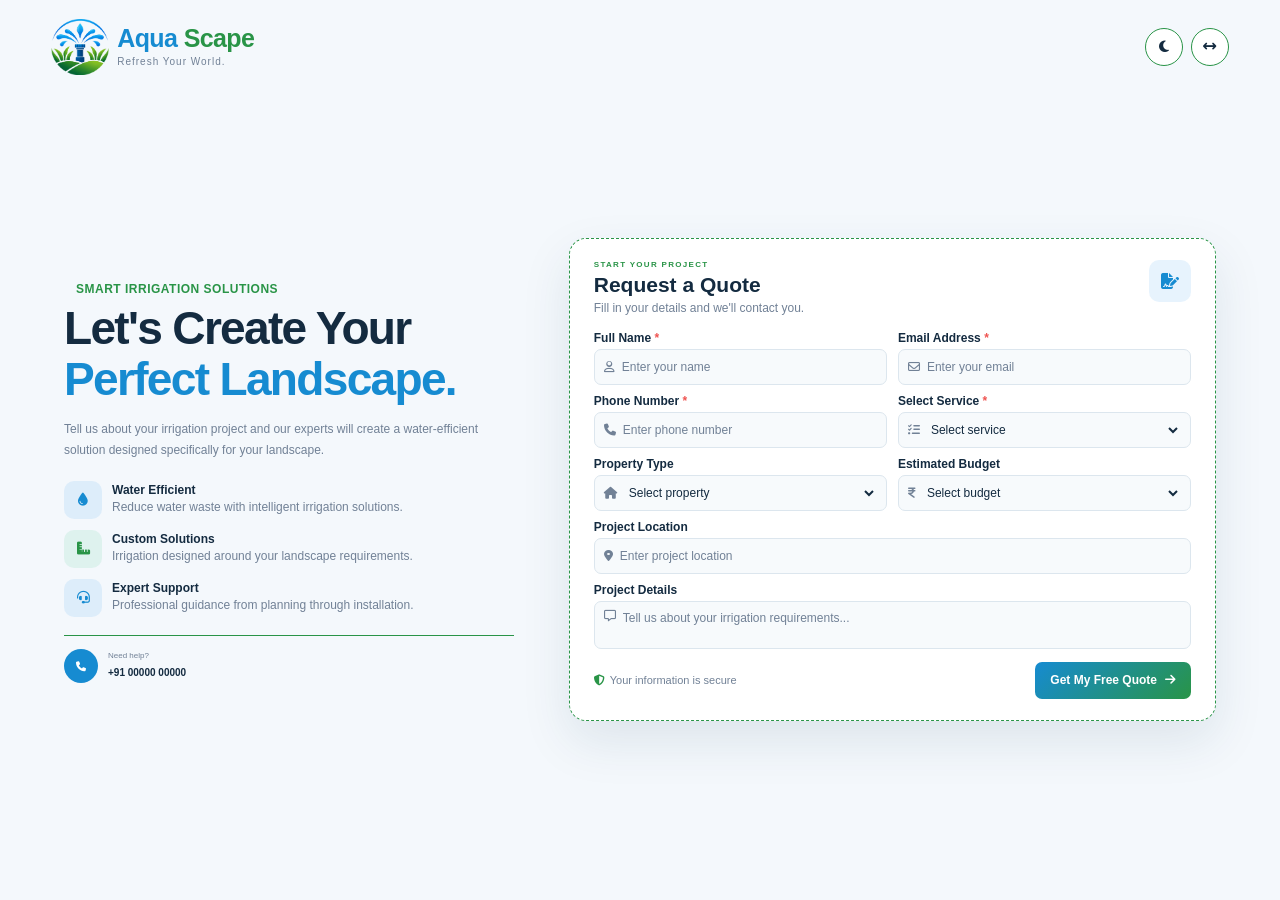
<file: quote.html>
<!DOCTYPE html>
<html lang="en" dir="ltr">

<head>
    <meta charset="UTF-8">
    <meta name="viewport" content="width=device-width, initial-scale=1.0">

    <title>Get a Quote | AquaScape</title>

    <!-- CSS -->
    <link rel="stylesheet" href="quote.css">

    <!-- Google Font -->
    <link rel="preconnect" href="https://fonts.googleapis.com">
    <link rel="preconnect" href="https://fonts.gstatic.com" crossorigin>

    <link
        href="https://fonts.googleapis.com/css2?family=Inter:wght@400;500;600;700;800&display=swap"
        rel="stylesheet">

    <!-- Font Awesome -->
    <link
        rel="stylesheet"
        href="https://cdnjs.cloudflare.com/ajax/libs/font-awesome/6.5.2/css/all.min.css">
</head>

<body>

    <!-- ==================================================
         TOP BRAND + CONTROLS
    =================================================== -->

    <div class="quote-top">

        <!-- Brand -->
        <a href="index.html" class="quote-brand">

            <img
                src="images/logo.png"
                alt="AquaScape Logo">

            <div class="brand-content">

                <div class="brand-name">
                    <span class="aqua">Aqua</span>  
                    
                    <span class="scape">Scape</span>
                </div>

                <span class="brand-tagline">
                    Refresh Your World.
                </span>

            </div>

        </a>


        <!-- Theme + RTL -->
        <div class="quote-controls">

            <button
                class="control-btn"
                id="themeToggle"
                type="button"
                title="Dark Mode">

                <i class="fa-solid fa-moon"></i>

            </button>


            <button
                class="control-btn rtl-btn"
                id="rtlToggle"
                type="button"
                title="RTL">

                <i class="fa-solid fa-arrows-left-right"></i>


            </button>

        </div>

    </div>



    <!-- ==================================================
         MAIN
    =================================================== -->

    <main class="quote-wrapper">


        <!-- ==================================================
             LEFT CONTENT
        =================================================== -->

        <section class="quote-intro">

            <div class="quote-tag">


                SMART IRRIGATION SOLUTIONS

            </div>


            <h1>

                Let's Create Your

                <span>
                    Perfect Landscape.
                </span>

            </h1>


            <p class="intro-text">

                Tell us about your irrigation project and our
                experts will create a water-efficient solution
                designed specifically for your landscape.

            </p>


            <!-- Features -->

            <div class="features">


                <div class="feature-item">

                    <div class="feature-icon blue">

                        <i class="fa-solid fa-droplet"></i>

                    </div>

                    <div>

                        <h3>
                            Water Efficient
                        </h3>

                        <p>
                            Reduce water waste with intelligent
                            irrigation solutions.
                        </p>

                    </div>

                </div>



                <div class="feature-item">

                    <div class="feature-icon green">

                        <i class="fa-solid fa-ruler-combined"></i>

                    </div>

                    <div>

                        <h3>
                            Custom Solutions
                        </h3>

                        <p>
                            Irrigation designed around your
                            landscape requirements.
                        </p>

                    </div>

                </div>



                <div class="feature-item">

                    <div class="feature-icon blue">

                        <i class="fa-solid fa-headset"></i>

                    </div>

                    <div>

                        <h3>
                            Expert Support
                        </h3>

                        <p>
                            Professional guidance from planning
                            through installation.
                        </p>

                    </div>

                </div>


            </div>


            <!-- Contact -->

            <div class="quick-contact">

                <div class="phone-icon">

                    <i class="fa-solid fa-phone"></i>

                </div>

                <div>

                    <small>
                        Need help?
                    </small>

                    <strong>
                        +91 00000 00000
                    </strong>

                </div>

            </div>


        </section>



        <!-- ==================================================
             QUOTE FORM
        =================================================== -->

        <section class="quote-card">


            <!-- Form Heading -->

            <div class="form-heading">

                <div>

                    <span class="form-small-title">
                        START YOUR PROJECT
                    </span>

                    <h2>
                        Request a Quote
                    </h2>

                    <p>
                        Fill in your details and we'll contact you.
                    </p>

                </div>


                <div class="form-heading-icon">

                    <i class="fa-solid fa-file-signature"></i>

                </div>

            </div>



            <!-- Form -->

            <form id="quoteForm">


                <div class="form-grid">


                    <!-- Full Name -->

                    <div class="form-group">

                        <label for="fullName">
                            Full Name <span>*</span>
                        </label>

                        <div class="input-box">

                            <i class="fa-regular fa-user"></i>

                            <input
                                type="text"
                                id="fullName"
                                placeholder="Enter your name"
                                required>

                        </div>

                    </div>



                    <!-- Email -->

                    <div class="form-group">

                        <label for="email">
                            Email Address <span>*</span>
                        </label>

                        <div class="input-box">

                            <i class="fa-regular fa-envelope"></i>

                            <input
                                type="email"
                                id="email"
                                placeholder="Enter your email"
                                required>

                        </div>

                    </div>



                    <!-- Phone -->

                    <div class="form-group">

                        <label for="phone">
                            Phone Number <span>*</span>
                        </label>

                        <div class="input-box">

                            <i class="fa-solid fa-phone"></i>

                            <input
                                type="tel"
                                id="phone"
                                placeholder="Enter phone number"
                                required>

                        </div>

                    </div>



                    <!-- Service -->

                    <div class="form-group">

                        <label for="service">
                            Select Service <span>*</span>
                        </label>

                        <div class="input-box">

                            <i class="fa-solid fa-list-check"></i>

                            <select id="service" required>

                                <option value="">
                                    Select service
                                </option>

                                <option>
                                    System Design
                                </option>

                                <option>
                                    Professional Installation
                                </option>

                                <option>
                                    Seasonal Winterization
                                </option>

                                <option>
                                    Smart Irrigation
                                </option>

                                <option>
                                    Water Management
                                </option>

                            </select>

                        </div>

                    </div>



                    <!-- Property -->

                    <div class="form-group">

                        <label for="property">
                            Property Type
                        </label>

                        <div class="input-box">

                            <i class="fa-solid fa-house"></i>

                            <select id="property">

                                <option value="">
                                    Select property
                                </option>

                                <option>
                                    Residential
                                </option>

                                <option>
                                    Commercial
                                </option>

                                <option>
                                    Garden
                                </option>

                                <option>
                                    Lawn
                                </option>

                            </select>

                        </div>

                    </div>



                    <!-- Budget -->

                    <div class="form-group">

                        <label for="budget">
                            Estimated Budget
                        </label>

                        <div class="input-box">

                            <i class="fa-solid fa-indian-rupee-sign"></i>

                            <select id="budget">

                                <option value="">
                                    Select budget
                                </option>

                                <option>
                                    Below ₹25,000
                                </option>

                                <option>
                                    ₹25,000 - ₹50,000
                                </option>

                                <option>
                                    ₹50,000 - ₹1,00,000
                                </option>

                                <option>
                                    Above ₹1,00,000
                                </option>

                                <option>
                                    Not sure
                                </option>

                            </select>

                        </div>

                    </div>



                    <!-- Location -->

                    <div class="form-group full-width">

                        <label for="location">
                            Project Location
                        </label>

                        <div class="input-box">

                            <i class="fa-solid fa-location-dot"></i>

                            <input
                                type="text"
                                id="location"
                                placeholder="Enter project location">

                        </div>

                    </div>



                    <!-- Message -->

                    <div class="form-group full-width">

                        <label for="message">
                            Project Details
                        </label>

                        <div class="input-box message-box">

                            <i class="fa-regular fa-message"></i>

                            <textarea
                                id="message"
                                placeholder="Tell us about your irrigation requirements..."></textarea>

                        </div>

                    </div>


                </div>


                <!-- Form Bottom -->

                <div class="form-bottom">


                    <div class="secure-text">

                        <i class="fa-solid fa-shield-halved"></i>

                        Your information is secure

                    </div>



                    <button
                        type="submit"
                        class="quote-button">

                        Get My Free Quote

                        <i class="fa-solid fa-arrow-right"></i>

                    </button>


                </div>


                <div
                    id="formMessage"
                    class="form-message">
                </div>


            </form>

        </section>


    </main>


    <!-- JavaScript -->
    <script src="get-quote.js"></script>

</body>

</html>
</file>
<file: quote.css>
/* =========================================================
   AQUASCAPE GET QUOTE
========================================================= */

:root {
    --blue: #168bd1;
    --blue-dark: #0869a8;
    --blue-light: #e9f7ff;

    --green: #299447;
    --green-dark: #176c31;
    --green-light: #edf8f0;


    --page-bg: #f4f8fc;
    --card-bg: #ffffff;
    --input-bg: #f7fafc;

    --text: #142b40;
    --muted: #718196;

    --border: #dce6ee;

    --shadow:
        0 20px 50px rgba(20, 60, 90, .10);

    --transition: .3s ease;
}


/* =========================================================
   DARK MODE
========================================================= */

body.dark-theme {

    --page-bg: #000000;
    --card-bg: #101010;
    --input-bg: #181818;

    --text: #ffffff;
    --muted: #a5a5a5;

    --border: #292929;

    --shadow:
        0 20px 50px rgba(0, 0, 0, .60);
}


/* =========================================================
   RESET
========================================================= */

* {

    margin: 0;

    padding: 0;

    box-sizing: border-box;
}


html,
body {

    width: 100%;

    min-height: 100%;
}


body {

    min-height: 100vh;

     font-family:
                "Segoe UI",
                Arial,
                Helvetica,
                sans-serif;

    background: var(--page-bg);

    color: var(--text);

    overflow: hidden;

    transition:
        background var(--transition),
        color var(--transition);
}


button,
input,
select,
textarea {

    font-family: inherit;
}


/* =========================================================
   TOP
========================================================= */

.quote-top {

    position: absolute;

    top: 18px;

    left: 4%;

    right: 4%;

    z-index: 100;

    display: flex;

    align-items: center;

    justify-content: space-between;
}


/* =========================================================
   BRAND
========================================================= */

.quote-brand {

    display: flex;

    align-items: center;

    gap: 8px;

    text-decoration: none;

    color: var(--text);
}


.quote-brand img {

    width: 58px;

    height: 58px;

    object-fit: contain;
}


.brand-content {

    display: flex;

    flex-direction: column;
}


.brand-name {

    font-size: 25px;

    line-height: 1;

    font-weight: 800;

    letter-spacing: -.6px;
}


.aqua {

    color: var(--blue);
}


.scape {

    color: var(--green);
}


.brand-tagline {

      display: block;

    margin-top: 5px;

    font-size: 10px;
    font-weight: 500;

    letter-spacing: 1px;

    line-height: 1.2;

    color: var(--muted);

    white-space: nowrap;

    transition:
        color var(--transition);
}


/* =========================================================
   CONTROLS
========================================================= */

.quote-controls {

    display: flex;

    align-items: center;

    gap: 8px;
}


.control-btn {

    min-width: 38px;

    height: 38px;

    padding: 0 10px;

    display: flex;

    align-items: center;

    justify-content: center;

    gap: 7px;

    border: 1px solid var(--green);

    border-radius: 50%;

    background: var(--card-bg);

    color: var(--text);

    cursor: pointer;

    transition: .3s ease;
}


.control-btn:hover {


    border-color: var(--blue);

    color: var(--blue);

}


.rtl-btn span {

    font-size: 9px;

    font-weight: 800;
}


/* =========================================================
   MAIN
========================================================= */

.quote-wrapper {

    width: min(1180px, 90%);

    height: 100vh;

    margin: auto;

    padding-top: 76px;

    padding-bottom: 18px;

    display: grid;

    grid-template-columns: .82fr 1.18fr;

    align-items: center;

    gap: 55px;
}


/* =========================================================
   INTRO
========================================================= */

.quote-intro {

    min-width: 0;
}


.quote-tag {

    display: inline-flex;

    align-items: center;

    gap: 7px;

    padding: 7px 12px;


    color: var(--green);

    font-size: 12px;

    font-weight: 800;

    letter-spacing: .5px;
}


.quote-intro h1 {

    font-size: clamp(32px, 3.6vw, 48px);

    line-height: 1.1;

    letter-spacing: -1.7px;

    margin-bottom: 14px;

    font-weight: 800;
}


.quote-intro h1 span {

    display: block;

    color: var(--blue);
}


.intro-text {

    max-width: 465px;

    margin-bottom: 19px;

    color: var(--muted);

    font-size: 12px;

    line-height: 1.8;
}


/* =========================================================
   FEATURES
========================================================= */

.features {

    display: flex;

    flex-direction: column;

    gap: 11px;
}


.feature-item {

    display: flex;

    align-items: center;

    gap: 10px;
}


.feature-icon {

    width: 38px;

    height: 38px;

    flex-shrink: 0;

    display: flex;

    align-items: center;

    justify-content: center;

    border-radius: 10px;

    color: var(--blue);

    background: rgba(22,133,229,.10);

    font-size: 13px;
}


.feature-icon.green {

    color: var(--green);

    background: rgba(37,184,121,.10);
}


.feature-item h3 {

    margin-bottom: 2px;

    font-size: 12px;

    font-weight: 700;
}


.feature-item p {

    color: var(--muted);

    font-size: 12px;

    line-height: 1.45;
}


/* =========================================================
   CONTACT
========================================================= */

.quick-contact {

    display: flex;

    align-items: center;

    gap: 10px;

    margin-top: 18px;

    padding-top: 13px;

    border-top: 1px solid var(--green);
}


.phone-icon {

    width: 34px;

    height: 34px;

    display: flex;

    align-items: center;

    justify-content: center;

    border-radius: 50%;

    color: #ffffff;

    background: var(--blue);

    font-size: 10px;
}


.quick-contact small {

    display: block;

    margin-bottom: 2px;

    color: var(--muted);

    font-size: 8px;
}


.quick-contact strong {

    font-size: 10px;
}


/* =========================================================
   FORM CARD
========================================================= */

.quote-card {

    width: 100%;

    padding: 21px 24px;

    background: var(--card-bg);

    border: 1px dashed var(--green);

    border-radius: 17px;

    box-shadow: var(--shadow);

    transition: .3s ease;
}


/* =========================================================
   FORM HEADER
========================================================= */

.form-heading {

    display: flex;

    align-items: flex-start;

    justify-content: space-between;

    gap: 15px;

    margin-bottom: 16px;
}


.form-small-title {

    display: block;

    margin-bottom: 4px;

    color: var(--green);

    font-size: 8px;

    letter-spacing: 1.3px;

    font-weight: 800;
}


.form-heading h2 {

    margin-bottom: 4px;

    font-size: 21px;

    font-weight: 800;
}


.form-heading p {

    color: var(--muted);

    font-size: 12px;
}


.form-heading-icon {

    width: 42px;

    height: 42px;

    flex-shrink: 0;

    display: flex;

    align-items: center;

    justify-content: center;

    border-radius: 10px;

    color: var(--blue);

    background: rgba(22,133,229,.10);

    font-size: 16px;
}


/* =========================================================
   FORM GRID
========================================================= */

.form-grid {

    display: grid;

    grid-template-columns:
        repeat(2, minmax(0, 1fr));

    gap: 9px 11px;
}


.form-group {

    min-width: 0;
}


.full-width {

    grid-column: 1 / -1;
}


.form-group label {

    display: block;

    margin-bottom: 4px;

    color: var(--text);

    font-size: 12px;

    font-weight: 700;
}


.form-group label span {

    color: #ef5350;
}


/* =========================================================
   INPUT
========================================================= */

.input-box {

    min-height: 36px;

    display: flex;

    align-items: center;

    gap: 7px;

    padding: 0 9px;

    background: var(--input-bg);

    border: 1px solid var(--border);

    border-radius: 7px;

    transition: .3s ease;
}


.input-box:focus-within {

    border-color: var(--blue);
}


.input-box > i {

    flex-shrink: 0;

    color: var(--muted);

    font-size: 12px;
}


.input-box input,
.input-box select,
.input-box textarea {

    width: 100%;

    min-width: 0;

    border: none;

    outline: none;

    background: transparent;

    color: var(--text);

    font-size: 12px;
}


.input-box input,
.input-box select {

    height: 34px;
}


.input-box input::placeholder,
.input-box textarea::placeholder {

    color: var(--muted);
}


.input-box select {

    cursor: pointer;
}


.input-box select option {

    background: var(--card-bg);

    color: var(--text);
}


/* =========================================================
   MESSAGE
========================================================= */

.message-box {

    height: 48px;

    align-items: flex-start;

    padding-top: 8px;
}


.message-box textarea {

    height: 31px;

    resize: none;

    line-height: 1.4;
}


/* =========================================================
   FORM BOTTOM
========================================================= */

.form-bottom {

    display: flex;

    align-items: center;

    justify-content: space-between;

    gap: 12px;

    margin-top: 13px;
}


.secure-text {

    display: flex;

    align-items: center;

    gap: 5px;

    color: var(--muted);

    font-size: 11px;
}


.secure-text i {

    color: var(--green);
}


/* =========================================================
   BUTTON
========================================================= */

.quote-button {

    min-height: 37px;

    padding: 0 15px;

    display: inline-flex;

    align-items: center;

    justify-content: center;

    gap: 8px;

    border: none;

    border-radius: 7px;

    background:
        linear-gradient(
            135deg,
            var(--blue),
            var(--green)
        );

    color: #ffffff;

    font-size: 12px;

    font-weight: 700;

    cursor: pointer;

    transition: .3s ease;
}


.quote-button:hover {

    transform: translateY(-2px);

    box-shadow:
        0 8px 18px rgba(22,133,229,.25);
}


.quote-button i {

    transition: .3s ease;
}


.quote-button:hover i {

    transform: translateX(3px);
}


/* =========================================================
   FORM MESSAGE
========================================================= */

.form-message {

    display: none;

    margin-top: 7px;

    padding: 7px;

    border-radius: 6px;

    font-size: 8px;
}


.form-message.success {

    display: block;

    color: var(--green);

    background: rgba(37,184,121,.10);
}


.form-message.error {

    display: block;

    color: #ef5350;

    background: rgba(239,83,80,.10);
}


/* =========================================================
   RTL
========================================================= */

html[dir="rtl"] .quote-intro,
html[dir="rtl"] .quote-card {

    text-align: right;
}


html[dir="rtl"] .quote-tag,
html[dir="rtl"] .feature-item,
html[dir="rtl"] .quick-contact,
html[dir="rtl"] .input-box,
html[dir="rtl"] .secure-text {

    direction: rtl;
}


html[dir="rtl"] .quote-button i {

    transform: rotate(180deg);
}


html[dir="rtl"] .quote-button:hover i {

    transform:
        rotate(180deg)
        translateX(3px);
}


/* =========================================================
   TABLET
========================================================= */

@media (max-width: 900px) {

    body {

        overflow-y: auto;
    }


    .quote-wrapper {

        width: min(650px, 92%);

        height: auto;

        min-height: 100vh;

        grid-template-columns: 1fr;

        padding-top: 90px;

        padding-bottom: 30px;

        gap: 30px;
    }

}


/* =========================================================
   MOBILE
========================================================= */

@media (max-width: 600px) {

    .quote-top {

        top: 12px;

        left: 4%;

        right: 4%;
    }


    .brand-name {

        font-size: 19px;
    }


    .brand-tagline {

        font-size: 6px;
    }


    .quote-brand img {

        width: 34px;

        height: 34px;
    }


    .control-btn {

        width: 35px;

        min-width: 35px;

        height: 35px;

        padding: 0;
    }


    .rtl-btn {

        padding: 0 8px;
    }


    .quote-wrapper {

        width: 92%;

        padding-top: 82px;
    }


    .quote-intro h1 {

        font-size: 31px;
    }


    .quote-card {

        padding: 18px 14px;
    }


    .form-grid {

        grid-template-columns: 1fr;
    }


    .full-width {

        grid-column: auto;
    }


    .form-bottom {

        flex-direction: column;

        align-items: stretch;
    }


    .secure-text {

        justify-content: center;
    }


    .quote-button {

        width: 100%;
    }

}


/* =========================================================
   SMALL MOBILE
========================================================= */

@media (max-width: 380px) {

    .brand-name {

        font-size: 17px;
    }


    .brand-tagline {

        display: none;
    }


    .quote-intro h1 {

        font-size: 27px;
    }

}
</file>
